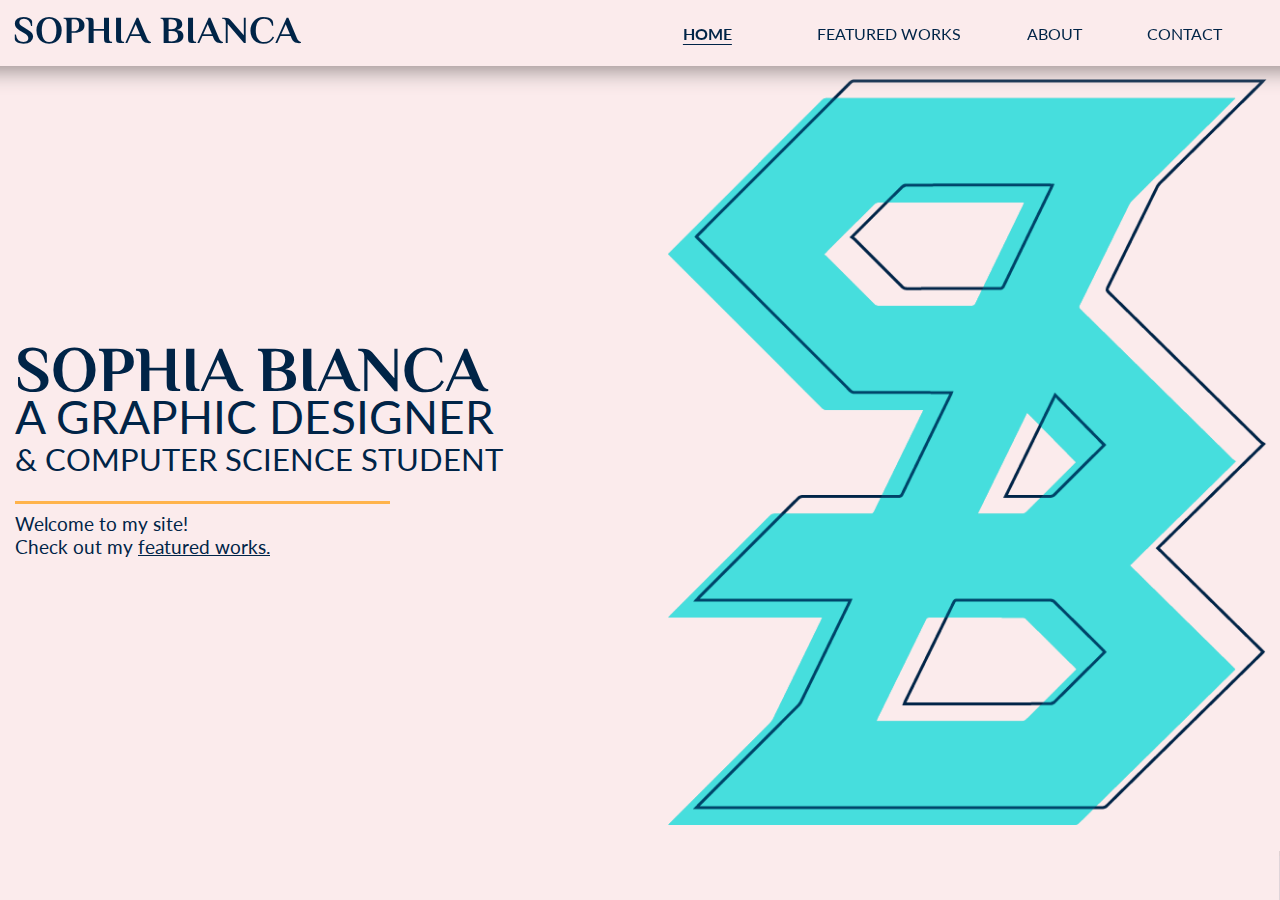
<file: index.html>
<!DOCTYPE HTML>
<html>

    <head>
        <meta name="viewport" content="width=device-width, initial-scale=1">
        <title>Sophia Bianca</title>
        <link rel="stylesheet" href="PortfolioStyles.css">
        <link rel="stylesheet" href="https://cdnjs.cloudflare.com/ajax/libs/font-awesome/4.7.0/css/font-awesome.min.css">
        <link rel="icon" href="LogoHome.png">
    </head>
    <body>
        
        <div class="header">
            <h2 style="font-size: 3vw;">SOPHIA BIANCA</h2>
            <div class = "navbuttons">
                <a href="index.html" class="buttonCurrent">HOME</a>
                <a href="FeaturedWorks.html" class="button">FEATURED WORKS</a>
                <a href="About.html" class="button">ABOUT</a>
                <a href="Contact.html" class="button">CONTACT</a>
            </div>
        </div>
    <div class="contents">
        <div class="landing" id="landing">
            <div class="intro">
                <h1 style="font-size: 5vw">SOPHIA BIANCA</h1>
                <p style="margin-top: -6%; font-size: 3.6vw;">A GRAPHIC DESIGNER</p>
                <p style="margin-top: -8%; font-size: 2.42vw;">& COMPUTER SCIENCE STUDENT</p>
                <div style="width:60%; height:3px; background-color: var(--midYellow); margin-top: -8px; margin-bottom: 8px;"></div>
                <p style="margin-top: 0; font-size:1.5vw">Welcome to my site!<br>Check out my <a href="FeaturedWorks.html" style="text-decoration: underline;">featured works.</a></p>
            </div>
            <div class="landinghalf"><img src="LogoHome.png" class="logo"></div>
        </div>

        
      <div class="penDiv" id="penDiv"><img src="penFrame.png" class="penImage"></div>
        <div class="skillConatiner" id="skillsContainer">
            <div class="skills">
                <div class="skillDiv"id="skillZero">
                    
                    <div class="skillBar">
                        <div class="skillBarOuter">
                            <div class="skillTitle">
                                <div class="skillBarInner">
                                    MY SKILLS
                                </div>
                            </div>
                        </div>
                    </div>
                    
                </div>
                <div class="skillDiv"id="skillOne">
                    
                    <div class="skillBar">
                        <div class="skillBarOuter">
                            <div class="photoshopSkill">
                                <div class="skillBarInner">
                                    80%
                                </div>
                            </div>
                        </div>
                    </div>
                    <h2 style="color:white;">PHOTOSHOP</h2>
                </div>
                <div class="skillDiv" id="skillTwo">
                    <div class="skillBar">
                        <div class="skillBarOuter">
                            <div class="illustratorSkill">
                                <div class="skillBarInner">
                                    70%
                                </div>
                            </div>
                        </div>
                    </div>
                    <h2 style="color:white;">ILLUSTRATOR</h2>
                </div>
                <div class="skillDiv" id="skillThree">
                    <div class="skillBar">
                        <div class="skillBarOuter">
                            <div class="animateSkill">
                                <div class="skillBarInner">
                                    60%
                                </div>
                            </div>
                        </div>
                    </div>
                    <h2 style="color:white;">ANIMATE</h2>
                </div>
                <div class="skillDiv" id="skillFour">
                    <div class="skillBar">
                        <div class="skillBarOuter">
                            <div class="premiereSkill">
                                <div class="skillBarInner">
                                    55%
                                </div>
                            </div>
                        </div>
                    </div>
                    <h2 style="color:white;">PREMIERE PRO</h2>
                </div>
                <div class="skillDiv" id="skillFive">
                    <div class="skillBar">
                        <div class="skillBarOuter">
                            <div class="afterEffectsSkill">
                                <div class="skillBarInner">
                                    50%
                                </div>
                            </div>
                        </div>
                    </div>
                    <h2 style="color:white;">AFTER EFFECTS</h2>
                </div>
                <div class="skillDiv" id="skillSix">
                    <div class="skillBar">
                        <div class="skillBarOuter">
                            <div class="javaSkill">
                                <div class="skillBarInner">
                                    48%
                                </div>
                            </div>
                        </div>
                    </div>
                    <h2 style="color:white;">JAVA</h2>
                </div>
                <div class="skillDiv" id="skillSeven">
                    <div class="skillBar">
                        <div class="skillBarOuter">
                            <div class="csharpSkill">
                                <div class="skillBarInner">
                                    30%
                                </div>
                            </div>
                        </div>
                    </div>
                    <h2 style="color:white;">CSHARP</h2>
                </div>
                <div class="skillDiv" id="skillEight">
                    <div class="skillBar">
                        <div class="skillBarOuter">
                            <div class="htmlCssSkill">
                                <div class="skillBarInner">
                                    60%
                                </div>
                            </div>
                        </div>
                    </div>
                    <h2 style="color:white;">HTML & CSS</h2>
                </div>
                <div class="skillDiv" id="buffer" style="height: 500px">
                </div>
            </div>
        </div>

        
        
        <div class="sectionFeedback" id="section1" >
            <h1 style="margin-bottom: 50px;">CLIENT FEEDBACKS</h1>
            <input type="radio" name="slider" id="s1" checked>
            <input type="radio" name="slider" id="s2">
            <input type="radio" name="slider" id="s3">
            <input type="radio" name="slider" id="s4">
            <input type="radio" name="slider" id="s5">

            <div class="feedbacks">
                <label for="s1" id="slide1">
                    <div class="card">
                        <div>
                            <img src="Crafts&Caboodles3.png" style="width:150px">
                        </div>
                        <h3 style="margin:1px;">CRAFTS AND CABOODLES</h3>
                        <p style="margin:1px;">LOGO</p>
                        <div class="rating">
                            <span class="fa fa-star" checked></span>
                            <span class="fa fa-star" checked></span>
                            <span class="fa fa-star" checked></span>
                            <span class="fa fa-star" checked></span>
                            <span class="fa fa-star" checked></span>
                        </div>
                        <div style="width:260px; text-align: center;">
                            <p>Design was on point according to my  requests. Logo design came out elegant. Highly recommended.</p>
                        </div>
                    </div>
                </label>
                <label for="s2" id="slide2">
                    <div class="card">
                        <div>
                            <img src="Joyful Yellow stickers only.png" style="width: 100px">
                        </div>
                        <h3 style="margin:1px;">JOHN PAOLO</h3>
                        <p style="margin:1px;">STICKERS</p>
                        <div class="rating">
                            <span class="fa fa-star" checked></span>
                            <span class="fa fa-star" checked></span>
                            <span class="fa fa-star" checked></span>
                            <span class="fa fa-star" checked></span>
                            <span class="fa fa-star" checked></span>
                        </div>
                        <div style="width:260px; text-align: center;">
                            <p>Design is very on trend and has its own style! artistic skills are evident and the final product shows professionalism yet has her creative prowess.</p>
                        </div>

                    </div>
                </label>
                <label for="s3" id="slide3">
                    <div class="card">
                        <div>
                            <img src="OneFarmvestLogo2.png" style="width: 150px">
                        </div>
                        <h3 style="margin:1px;">LIZ</h3>
                        <p style="margin:1px;">LOGO AND DECALS</p>
                        <div class="rating">
                            <span class="fa fa-star" checked></span>
                            <span class="fa fa-star" checked></span>
                            <span class="fa fa-star" checked></span>
                            <span class="fa fa-star" checked></span>
                            <span class="fa fa-star" checked></span>
                        </div>
                        <div style="width:260px; text-align: center;">
                            <p>Sophia's designs were made incredibly faster than the time it takes for most professionals to come up with their designs, yet Sophia's art works always appear well thought out and apt for the brand. I think the best way to describe her work is "it connects."</p>
                        </div>

                    </div>
                </label>
                <label for="s4" id="slide4">
                    <div class="card">
                        <div>
                            <img src="sabHatOff.png" style="width: 100px">
                        </div>
                        <h3 style="margin:1px;">LEE MAGKASI</h3>
                        <p style="margin:1px;">IMAGE EDIT</p>
                        <div class="rating">
                            <span class="fa fa-star" checked></span>
                            <span class="fa fa-star" checked></span>
                            <span class="fa fa-star" checked></span>
                            <span class="fa fa-star" checked></span>
                            <span class="fa fa-star" checked></span>
                        </div>
                        <div style="width:260px; text-align: center;">
                            <p>Clear and precise. My daughter's toga did not look edited at all. </p>
                        </div>

                    </div>
                </label>
                <label for="s5" id="slide5">
                    <div class="card">
                        <div>
                            <img src="MPT House of Jewelry Logo JPEG.jpg" style="width: 150px">
                        </div>
                        <h3 style="margin:1px;">MPT</h3>
                        <p style="margin:1px;">LOGO</p>
                        <div class="rating">
                            <span class="fa fa-star" checked></span>
                            <span class="fa fa-star" checked></span>
                            <span class="fa fa-star" checked></span>
                            <span class="fa fa-star" checked></span>
                            <span class="fa fa-star" checked></span>
                        </div>
                        <div style="width:260px; text-align: center;">
                            <p style="font-size: small;">I approached Sophia to create a logo for our small business. I found her to be very passionate, creative, and even made sure that my feedbacks were considered and listened to. She took into consideration every minor detail I had mentioned and put a lot of thought into it. The result was awesome and I couldn't be happier.</p>
                        </div>

                    </div>
                </label>
            </div>
        </div>
        
    </div>    
    </body>
</html>
</file>
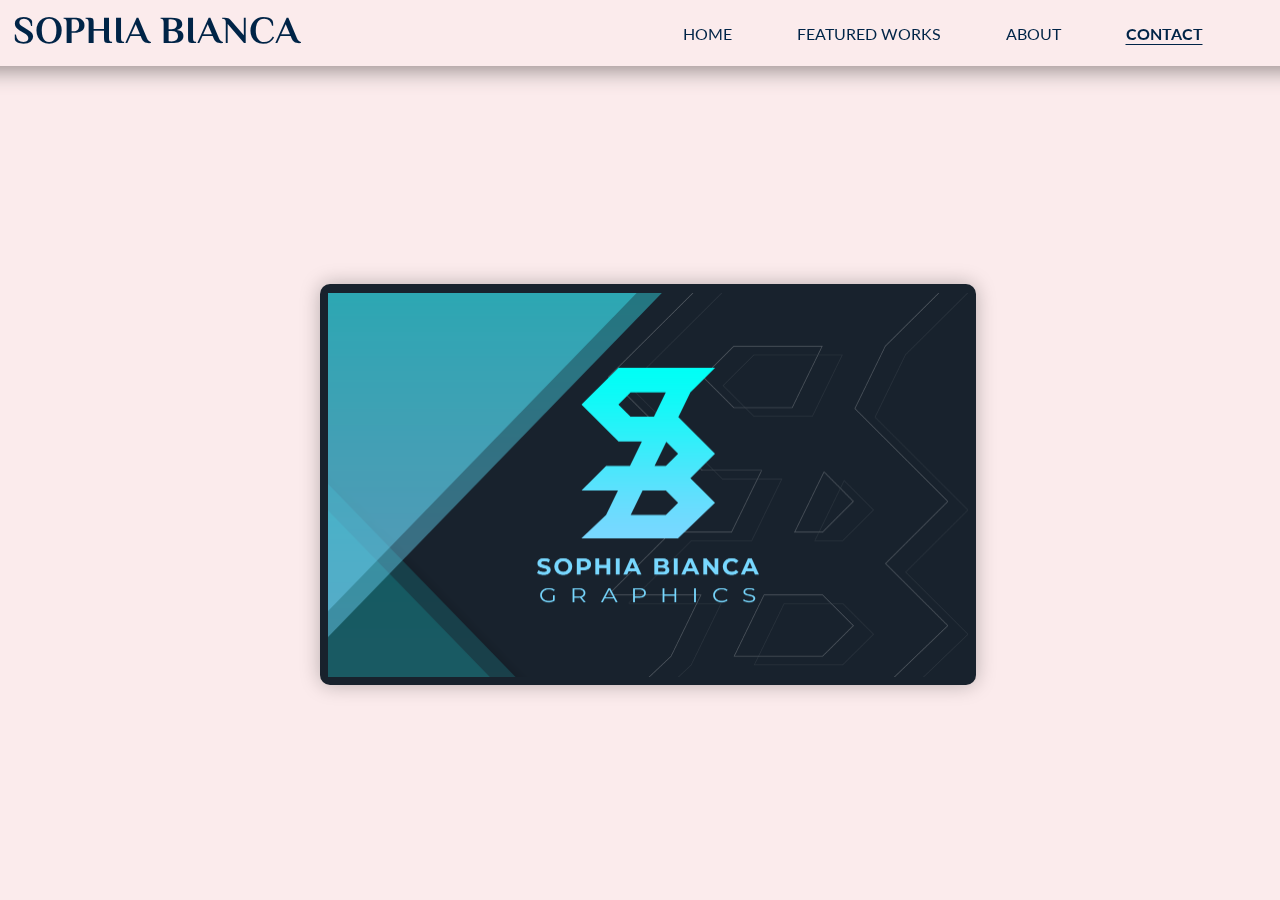
<file: Contact.html>
<!DOCTYPE HTML>
<html>

    <head>
        <meta name="viewport" content="width=device-width, initial-scale=1">
        <title>Sophia Bianca</title>
        <link rel="stylesheet" href="PortfolioStyles.css">
        <link rel="stylesheet" href="https://cdnjs.cloudflare.com/ajax/libs/font-awesome/4.7.0/css/font-awesome.min.css">
        <link rel="icon" href="LogoHome.png">
    </head>
    <body>
        
        <div class="header">
            <h2 style="font-size: 3vw;">SOPHIA BIANCA</h2>
            <div class = "navbuttons">
                <a href="index.html" class="button">HOME</a>
                <a href="FeaturedWorks.html" class="button">FEATURED WORKS</a>
                <a href="About.html" class="button">ABOUT</a>
                <a href="Contact.html" class="buttonCurrent">CONTACT</a>
            </div>
        </div>

        <div class="contact-content">
            <div class="contact-container">
                <div class="contact-inner">
                    <div class="contact-back">
                        
                        <img src="LogoHome.png">
                        <div class="infogrp">
                            <h1>Got questions?</h1>
                            <div class="info">
                                <p class="fa fa-user" style="font-size: xx-large;"><p style="margin:20px;">Sophia Bianca Magkasi</p> </p>
                            </div>
                            <div class="info">
                                <p class="fa fa-linkedin" style="font-size: xx-large;"><p style="margin:20px;">Sophia Magkasi</p></p>
                            </div>
                            <div class="info">
                                <p class="fa fa-facebook" style="font-size: xx-large;"><p style="margin:20px;">https://m.me/Sophia.Bianca.M</p></p>
                            </div>
                            <div class="info">
                                <p class="fa fa-instagram" style="font-size: xx-large;"><p style="margin:20px;">@sophiaiphos18</p></p>
                            </div>
                            <div class="info">
                                <p class="fa fa-envelope" style="font-size: xx-large;"><p style="margin:20px;">sbmagkasi@gmail.com</p></p>
                            </div>
                        </div>
                        
                    </div>
                    <div class="contact-front">
                        <img src="SophiaB_Logo.png">
                    </div>
                </div>
            </div>
        </div>
        


    </body>
</html>
</file>
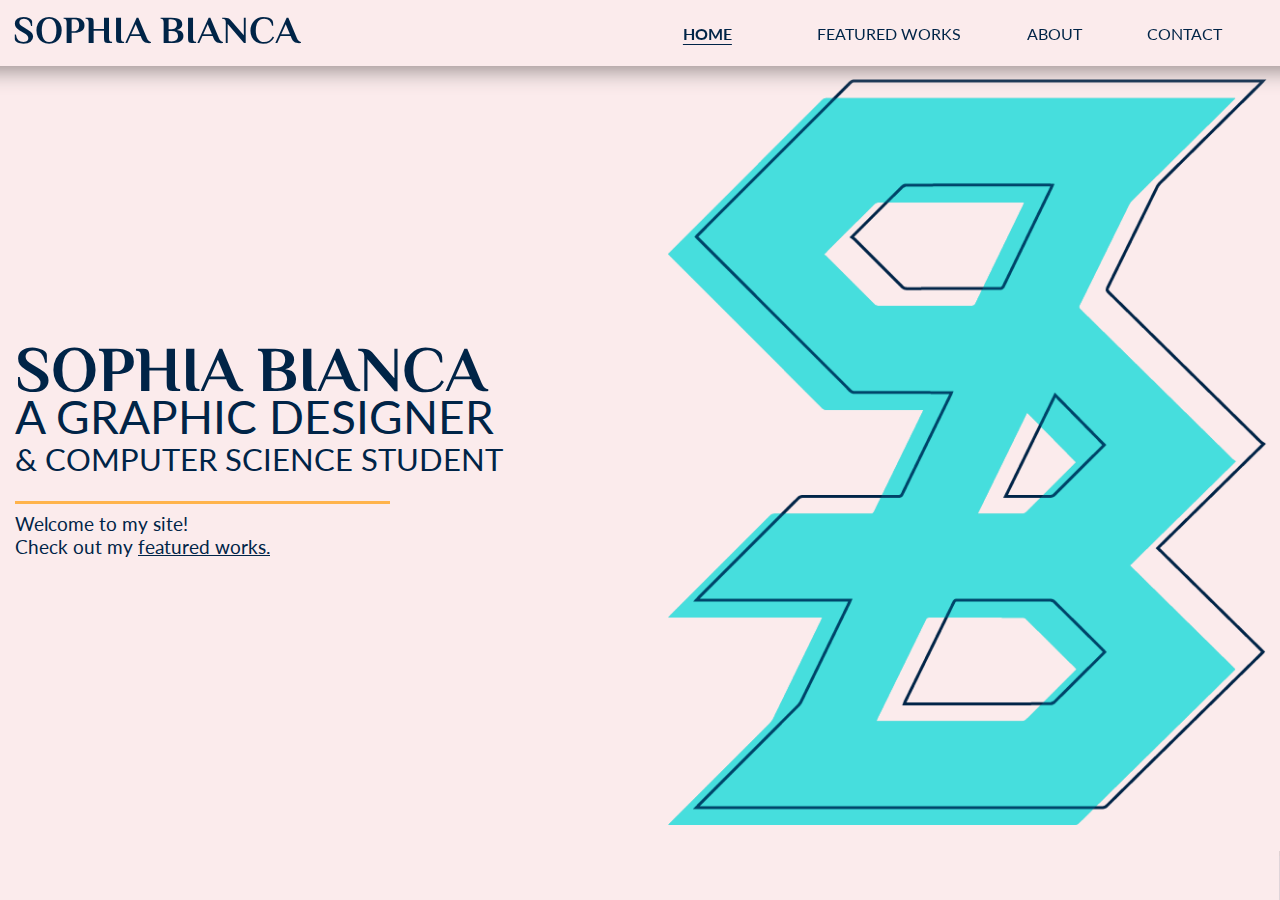
<file: Portfolio.html>
<!DOCTYPE HTML>
<html>

    <head>
        <meta name="viewport" content="width=device-width, initial-scale=1">
        <title>Sophia Bianca</title>
        <link rel="stylesheet" href="PortfolioStyles.css">
        <link rel="stylesheet" href="https://cdnjs.cloudflare.com/ajax/libs/font-awesome/4.7.0/css/font-awesome.min.css">
        <link rel="icon" href="LogoHome.png">
    </head>
    <body>
        
        <div class="header">
            <h2 style="font-size: 3vw;">SOPHIA BIANCA</h2>
            <div class = "navbuttons">
                <a href="Portfolio.html" class="buttonCurrent">HOME</a>
                <a href="FeaturedWorks.html" class="button">FEATURED WORKS</a>
                <a href="About.html" class="button">ABOUT</a>
                <a href="Contact.html" class="button">CONTACT</a>
            </div>
        </div>
    <div class="contents">
        <div class="landing" id="landing">
            <div class="intro">
                <h1 style="font-size: 5vw">SOPHIA BIANCA</h1>
                <p style="margin-top: -6%; font-size: 3.6vw;">A GRAPHIC DESIGNER</p>
                <p style="margin-top: -8%; font-size: 2.42vw;">& COMPUTER SCIENCE STUDENT</p>
                <div style="width:60%; height:3px; background-color: var(--midYellow); margin-top: -8px; margin-bottom: 8px;"></div>
                <p style="margin-top: 0; font-size:1.5vw">Welcome to my site!<br>Check out my <a href="FeaturedWorks.html" style="text-decoration: underline;">featured works.</a></p>
            </div>
            <div class="landinghalf"><img src="LogoHome.png" class="logo"></div>
        </div>

        
      <div class="penDiv" id="penDiv"><img src="penFrame.png" class="penImage"></div>
        <div class="skillConatiner" id="skillsContainer">
            <div class="skills">
                <div class="skillDiv"id="skillZero">
                    
                    <div class="skillBar">
                        <div class="skillBarOuter">
                            <div class="skillTitle">
                                <div class="skillBarInner">
                                    MY SKILLS
                                </div>
                            </div>
                        </div>
                    </div>
                    
                </div>
                <div class="skillDiv"id="skillOne">
                    
                    <div class="skillBar">
                        <div class="skillBarOuter">
                            <div class="photoshopSkill">
                                <div class="skillBarInner">
                                    80%
                                </div>
                            </div>
                        </div>
                    </div>
                    <h2 style="color:white;">PHOTOSHOP</h2>
                </div>
                <div class="skillDiv" id="skillTwo">
                    <div class="skillBar">
                        <div class="skillBarOuter">
                            <div class="illustratorSkill">
                                <div class="skillBarInner">
                                    70%
                                </div>
                            </div>
                        </div>
                    </div>
                    <h2 style="color:white;">ILLUSTRATOR</h2>
                </div>
                <div class="skillDiv" id="skillThree">
                    <div class="skillBar">
                        <div class="skillBarOuter">
                            <div class="animateSkill">
                                <div class="skillBarInner">
                                    60%
                                </div>
                            </div>
                        </div>
                    </div>
                    <h2 style="color:white;">ANIMATE</h2>
                </div>
                <div class="skillDiv" id="skillFour">
                    <div class="skillBar">
                        <div class="skillBarOuter">
                            <div class="premiereSkill">
                                <div class="skillBarInner">
                                    55%
                                </div>
                            </div>
                        </div>
                    </div>
                    <h2 style="color:white;">PREMIERE PRO</h2>
                </div>
                <div class="skillDiv" id="skillFive">
                    <div class="skillBar">
                        <div class="skillBarOuter">
                            <div class="afterEffectsSkill">
                                <div class="skillBarInner">
                                    50%
                                </div>
                            </div>
                        </div>
                    </div>
                    <h2 style="color:white;">AFTER EFFECTS</h2>
                </div>
                <div class="skillDiv" id="skillSix">
                    <div class="skillBar">
                        <div class="skillBarOuter">
                            <div class="javaSkill">
                                <div class="skillBarInner">
                                    48%
                                </div>
                            </div>
                        </div>
                    </div>
                    <h2 style="color:white;">JAVA</h2>
                </div>
                <div class="skillDiv" id="skillSeven">
                    <div class="skillBar">
                        <div class="skillBarOuter">
                            <div class="csharpSkill">
                                <div class="skillBarInner">
                                    30%
                                </div>
                            </div>
                        </div>
                    </div>
                    <h2 style="color:white;">CSHARP</h2>
                </div>
                <div class="skillDiv" id="skillEight">
                    <div class="skillBar">
                        <div class="skillBarOuter">
                            <div class="htmlCssSkill">
                                <div class="skillBarInner">
                                    60%
                                </div>
                            </div>
                        </div>
                    </div>
                    <h2 style="color:white;">HTML & CSS</h2>
                </div>
                <div class="skillDiv" id="buffer" style="height: 500px">
                </div>
            </div>
        </div>

        
        
        <div class="sectionFeedback" id="section1" >
            <h1 style="margin-bottom: 50px;">CLIENT FEEDBACKS</h1>
            <input type="radio" name="slider" id="s1" checked>
            <input type="radio" name="slider" id="s2">
            <input type="radio" name="slider" id="s3">
            <input type="radio" name="slider" id="s4">
            <input type="radio" name="slider" id="s5">

            <div class="feedbacks">
                <label for="s1" id="slide1">
                    <div class="card">
                        <div>
                            <img src="Crafts&Caboodles3.png" style="width:150px">
                        </div>
                        <h3 style="margin:1px;">CRAFTS AND CABOODLES</h3>
                        <p style="margin:1px;">LOGO</p>
                        <div class="rating">
                            <span class="fa fa-star" checked></span>
                            <span class="fa fa-star" checked></span>
                            <span class="fa fa-star" checked></span>
                            <span class="fa fa-star" checked></span>
                            <span class="fa fa-star" checked></span>
                        </div>
                        <div style="width:260px; text-align: center;">
                            <p>Design was on point according to my  requests. Logo design came out elegant. Highly recommended.</p>
                        </div>
                    </div>
                </label>
                <label for="s2" id="slide2">
                    <div class="card">
                        <div>
                            <img src="Joyful Yellow stickers only.png" style="width: 100px">
                        </div>
                        <h3 style="margin:1px;">JOHN PAOLO</h3>
                        <p style="margin:1px;">STICKERS</p>
                        <div class="rating">
                            <span class="fa fa-star" checked></span>
                            <span class="fa fa-star" checked></span>
                            <span class="fa fa-star" checked></span>
                            <span class="fa fa-star" checked></span>
                            <span class="fa fa-star" checked></span>
                        </div>
                        <div style="width:260px; text-align: center;">
                            <p>Design is very on trend and has its own style! artistic skills are evident and the final product shows professionalism yet has her creative prowess.</p>
                        </div>

                    </div>
                </label>
                <label for="s3" id="slide3">
                    <div class="card">
                        <div>
                            <img src="OneFarmvestLogo2.png" style="width: 150px">
                        </div>
                        <h3 style="margin:1px;">LIZ</h3>
                        <p style="margin:1px;">LOGO AND DECALS</p>
                        <div class="rating">
                            <span class="fa fa-star" checked></span>
                            <span class="fa fa-star" checked></span>
                            <span class="fa fa-star" checked></span>
                            <span class="fa fa-star" checked></span>
                            <span class="fa fa-star" checked></span>
                        </div>
                        <div style="width:260px; text-align: center;">
                            <p>Sophia's designs were made incredibly faster than the time it takes for most professionals to come up with their designs, yet Sophia's art works always appear well thought out and apt for the brand. I think the best way to describe her work is "it connects."</p>
                        </div>

                    </div>
                </label>
                <label for="s4" id="slide4">
                    <div class="card">
                        <div>
                            <img src="sabHatOff.png" style="width: 100px">
                        </div>
                        <h3 style="margin:1px;">LEE MAGKASI</h3>
                        <p style="margin:1px;">IMAGE EDIT</p>
                        <div class="rating">
                            <span class="fa fa-star" checked></span>
                            <span class="fa fa-star" checked></span>
                            <span class="fa fa-star" checked></span>
                            <span class="fa fa-star" checked></span>
                            <span class="fa fa-star" checked></span>
                        </div>
                        <div style="width:260px; text-align: center;">
                            <p>Clear and precise. My daughter's toga did not look edited at all. </p>
                        </div>

                    </div>
                </label>
                <label for="s5" id="slide5">
                    <div class="card">
                        <div>
                            <img src="MPT House of Jewelry Logo JPEG.jpg" style="width: 150px">
                        </div>
                        <h3 style="margin:1px;">MPT</h3>
                        <p style="margin:1px;">LOGO</p>
                        <div class="rating">
                            <span class="fa fa-star" checked></span>
                            <span class="fa fa-star" checked></span>
                            <span class="fa fa-star" checked></span>
                            <span class="fa fa-star" checked></span>
                            <span class="fa fa-star" checked></span>
                        </div>
                        <div style="width:260px; text-align: center;">
                            <p style="font-size: small;">I approached Sophia to create a logo for our small business. I found her to be very passionate, creative, and even made sure that my feedbacks were considered and listened to. She took into consideration every minor detail I had mentioned and put a lot of thought into it. The result was awesome and I couldn't be happier.</p>
                        </div>

                    </div>
                </label>
            </div>
        </div>
        
    </div>    
    </body>
</html>
</file>
<file: PortfolioStyles.css>
@import url('https://fonts.googleapis.com/css2?family=El+Messiri:wght@400;500;600;700&family=Lato:ital,wght@0,100;0,300;0,400;0,700;0,900;1,100;1,300;1,400;1,700;1,900&display=swap');

:root{
    --midYellow: #ffb34b;
    --beige:#fbebec;
    --darkBlue: #002447;
    --lightBlue:#56d3d2;
}

html,body{
    width:100%; 
    height:100%; 
    background-color:var(--beige);

}
body{
    display: flex;
    flex-direction: column;
    flex-wrap: 100%;
    overflow: hidden;
    align-items: center;
    padding: 0;
    margin:0
    
}



h1,h2,h3,h4,h5{color: var(--darkBlue);font-family: 'El Messiri', sans-serif; padding:0; margin:0px;}
p{font-family:'Lato', sans-serif;color:var(--darkBlue)}
a{color:inherit;text-decoration: none; font-family:'Lato', sans-serif; color:var(--darkBlue);}
input{display: none;}

::-webkit-scrollbar {width:10px;}
::-webkit-scrollbar-thumb{background:var(--midYellow);border-radius: 10px;}
::-webkit-scrollbar-thumb:hover{background:#e59422;}

.header{
    top:0;
    z-index: 2;
    position:sticky;
    display:flex;
    height: 55px;
    width: 100%;
    padding-top:0px;
    padding-bottom:5px;
    padding-right:25px;
    padding-left:50px;
    padding-top:0.5%;
    margin-left: -1%;
    margin-right: -1%;
    margin-top:-1%;
    justify-content: space-between; 
    align-items: center;
    background-color: var(--beige); 
    box-shadow: 0px 5px 20px #9b9191;
}

.navbuttons{
    display: flex;
    justify-content: space-evenly;
    width:50vw;
    padding-right: 20px;
    transition: all;
    column-gap: 15px;
}

.navbuttons .button{
    width:fit-content;
    height:100%;
    color: var(--darkBlue);
    font-size: 1rem;
}

.navbuttons .button:hover{
    color:var(--darkBlue);
    font-weight: bold;
    padding-bottom: 4px;
    
}

.navbuttons .buttonCurrent{
    width:fit-content;
    height:100%;
    color: var(--darkBlue);
    font-size: 1rem;
    margin-right: 20px;
    transition: all;
    font-weight: bolder;
    text-decoration: underline;
    text-underline-offset: 4px;
    
}

.dropdown{
    position:absolute;
    width: 150px;
    height:fit-content;
    background-color: var(--beige);
    border-radius: 3px;
    box-shadow: 0px 5px 5px #00000025;
    display: none;
    padding:8px;
    margin-top:-4px;    
}

.dropdown-option{
    font-family: 'Lato', sans-serif;
    line-height: 35px;
    padding: 0px 3px;
    width:100%;
    background-color: #fbfbfb00;
    border-radius: 3px;
    display:block;
}

#feature-menu{
    display: block;
}

#feature-menu:hover .dropdown{
    display:block;
    top:46px;
}


.contents{
    z-index: 1;
    display:flex vertical;
    width:100%;
    height:100%;
    position: relative;
    scroll-behavior: smooth;
    scroll-snap-type: y mandatory;
    overflow-y: scroll;
    overflow-x: hidden;
}


.landing{
    z-index: 1;
    display: flex;
    width:100vw;
    height:calc(100% - 50px);
    padding-right:15px;
    padding-left:15px;
    justify-content: space-between; 
    align-items: center;
    scroll-snap-align: center;
}

.landinghalf{
    
    display: flex;
    width:50%;
    height:calc(100% - 50px);
    padding-right:15px;
    padding-left:15px;
    align-items: center;
    overflow: hidden;
}

.skillContainer{
    z-index:1;
    width:100%;
    height:100vh;
    position:relative;   
    scroll-snap-align: center;
    overflow: hidden;
}

.penImage{
    z-index:3;
    width: 100%;
    height:100%;
    object-fit:cover; 
    position:relative;
}

.penDiv{
    display:flex;
    width:100%;
    height:calc(100vh + 10px);
    z-index: 3;
    position:relative;
    pointer-events: none; 
    margin-bottom:-101vh;
    scroll-snap-align: center;
     
}

.skills{
    z-index: 1;
    display:block;
    width:100vw;
    height:100vh;
    justify-content:center;
    align-items: center;
    background-color: #002447;
    position:relative;
    overflow-y: scroll;
    scroll-snap-type:y mandatory;
    border: 5px solid black;
    
        
}

.skillDiv{
    
    scroll-snap-align: start;
    z-index:1;
    width:100%;
    align-items: center;
    display:flex;
    position:relative;
    flex-direction: column;
    color:white;
    padding-top: 180px;
    overflow: hidden;
    
}

.skillBar{
    width:200px;
    height: 200px;
    display: flex;
    justify-content: center;
    align-items: center;
    margin:5px;
}
.skillBar .skillBarOuter{
    width:200px;
    height:200px;
    display:flex;
    border-radius: 50%;
    box-shadow: 6px 6px 10px -1px #000d1a90, -6px -6px 10px -1px #002041;
    justify-content: center;
    align-items: center;
}

.skillBar .skillBarInner{
    width:130px;
    height:130px;
    border-radius: 50%;
    border: 5px solid var(--darkBlue);
    background-color: var(--darkBlue);
    box-shadow: inset 4px 4px 10px -1px #000d1a90, inset -4px -4px 10px -1px #002041;
    display:flex;
    justify-content: center;
    align-items: center;
    font-family: 'El Messiri';
    font-weight:600;
    font-size: x-large;
    color:white;
}

.skillTitle{
    width: 190px;
    height: 190px;
    border-radius:50%;
    background-color: var(--lightBlue);
    display:flex;
    justify-content: center;
    align-items: center;
    
}

.photoshopSkill{
    width: 190px;
    height: 190px;
    border-radius:50%;
    background: conic-gradient(var(--lightBlue)80%, var(--darkBlue) 0);
    display:flex;
    justify-content: center;
    align-items: center;
    
}

.illustratorSkill{
    width: 190px;
    height: 190px;
    border-radius:50%;
    background: conic-gradient(var(--lightBlue)70%, var(--darkBlue) 0);
    display:flex;
    justify-content: center;
    align-items: center;
    
}

.animateSkill{
    width: 190px;
    height: 190px;
    border-radius:50%;
    background: conic-gradient(var(--lightBlue)60%, var(--darkBlue) 0);
    display:flex;
    justify-content: center;
    align-items: center;
    
}

.premiereSkill{
    width: 190px;
    height: 190px;
    border-radius:50%;
    background: conic-gradient(var(--lightBlue)55%, var(--darkBlue) 0);
    display:flex;
    justify-content: center;
    align-items: center;
    
}

.afterEffectsSkill{
    width: 190px;
    height: 190px;
    border-radius:50%;
    background: conic-gradient(var(--lightBlue)50%, var(--darkBlue) 0);
    display:flex;
    justify-content: center;
    align-items: center;
    
}

.javaSkill{
    width: 190px;
    height: 190px;
    border-radius:50%;
    background: conic-gradient(var(--lightBlue)48%, var(--darkBlue)0);
    display:flex;
    justify-content: center;
    align-items: center;
    
}

.csharpSkill{
    width: 190px;
    height: 190px;
    border-radius:50%;
    background: conic-gradient(var(--lightBlue)30%, var(--darkBlue) 0);
    display:flex;
    justify-content: center;
    align-items: center;
    
}

.htmlCssSkill{
    width: 190px;
    height: 190px;
    border-radius:50%;
    background: conic-gradient(var(--lightBlue)60%, var(--darkBlue) 0);
    display:flex;
    justify-content: center;
    align-items: center;
    
}





.intro{
    width:50%;
    animation: introOut 2s ease-out 1 alternate-reverse backwards;
}

.logo{
    height:100%; 
    width:100%; 
    object-fit:contain;
    
    animation: logoOut 2s ease-out 1 alternate-reverse backwards;
    
}

@keyframes logoOut{
    0%{transform: translate(0);}
    100%{
        transform: translate(100%);
        opacity: 0;
        overflow:hidden;
    }
}

@keyframes introOut{
    0%{transform: translate(0);}
    100%{
        transform: translate(-100%);
        opacity: 0;
        overflow:hidden;
    }
}



.sectionFeedback{
    
    width:100%;
    height:100%;
    display:flex;
    flex-direction: column;
    position:relative;
    scroll-snap-align: center;
    justify-content: center;
    align-items: center;
    transform-style: preserve-3d;
    
    
}

.feedbacks{
    width:325px;
    height:425px;
    transform-style: preserve-3d;
    perspective: 1000px;
    justify-content: center;
    align-items: center;
    position: relative;
    
}
.feedbacks .card{
    width:325px;
    height:425px;
    background-color: whitesmoke;
    border-radius: 10px;
    box-shadow:0px 5px 20px #9b9191;
    position: relative;
    display:flex;
    justify-content: center;
    align-items: center;
    flex-direction: column;
}

.feedbacks label{
    position:absolute;
    width: 325px;
    left: 0;
    right: 0;
    margin: auto;
    cursor: pointer;
    transition: transform 0.55s ease;
}

.feedbacks .card .rating{
    color:var(--midYellow);
    font-size: x-large;
    margin: 5px;
}

#s1:checked~.feedbacks #slide4,
#s2:checked~.feedbacks #slide5,
#s3:checked~.feedbacks #slide1,
#s4:checked~.feedbacks #slide2,
#s5:checked~.feedbacks #slide3 {

    transform: translate3d(-90%, 0, -220px);  
}

#s1:checked~.feedbacks #slide5,
#s2:checked~.feedbacks #slide1,
#s3:checked~.feedbacks #slide2,
#s4:checked~.feedbacks #slide3,
#s5:checked~.feedbacks #slide4 {
    
    transform: translate3d(-50%, 0, -120px);
}

#s1:checked~.feedbacks #slide1,
#s2:checked~.feedbacks #slide2,
#s3:checked~.feedbacks #slide3,
#s4:checked~.feedbacks #slide4,
#s5:checked~.feedbacks #slide5 {

    transform: translate3d(0, 0, 0);
}

#s1:checked~.feedbacks #slide2,
#s2:checked~.feedbacks #slide3,
#s3:checked~.feedbacks #slide4,
#s4:checked~.feedbacks #slide5,
#s5:checked~.feedbacks #slide1 {

    transform: translate3d(50%, 0, -120px);
}

#s1:checked~.feedbacks #slide3,
#s2:checked~.feedbacks #slide4,
#s3:checked~.feedbacks #slide5,
#s4:checked~.feedbacks #slide1,
#s5:checked~.feedbacks #slide2 {

    transform: translate3d(90%, 0, -220px);
}

/* ----------FEATURED WORKS---------- */
.featuredContents{
    overflow-y: auto;
    overflow-x:hidden;
    scroll-behavior: smooth;
    scroll-snap-type: proximity;
    transition: all ease-in-out;

}

.carousel-container{
    position: relative;
    z-index:1;
    width:100%;
    
}

.carousel-wrapper{
    max-width: 100vw;;
    margin:auto auto;
}

.carousel-slider{
    aspect-ratio: 19/9;
    display:flex;
    overflow-x:auto;
    scroll-snap-type: x mandatory;
    scroll-behavior: smooth;
    box-shadow: 2px 2px 10px #00000025;
    overflow-y: hidden;
    
}

.carousel-slider::-webkit-scrollbar{display:none;}


.carousel-slider img{
    
    object-fit:cover;
    flex:1 0 100%;
    scroll-snap-align: center;
}

.carousel-nav{
    z-index: 2;
    display:flex;
    column-gap: 20px;
    position: absolute;
    left: 50%;
    bottom:5%;
    transform: translate(-50%);
}

.carousel-nav a{
    width:10px;
    height:10px;
    border-radius: 50%;
    background-color: #ffffff;
    opacity: 0.75;
    transition: opacity ease 0.25s;
}

.carousel-nav a:hover{
    opacity:100;
}

.logo-section{
    width:90%;
    margin:0 auto;
    display: flex;
    justify-content: space-evenly;
    align-items: center;
}

.feature-heading{
    margin:20px;
    width:100vw;
    height:50px;
    display: flex;
    flex-direction: column;
    justify-content: center;
    align-items: center;
    text-align: center;
    scroll-snap-align: start;
    
}



.logo-section .logo-container{
    z-index: 1;
    perspective: 1000px;
    margin-left: 20px;
    margin-right: 20px;
    margin-bottom: calc(215px / 2);
    position: relative;
    transition: transform 0.8s ease;
    display: flex;
    justify-content: center;
}

.logodesign{
    width:160px;
    height:160px;
    display: flex;
}

.logodesign img{
    height: 100%;
    width: 100%;
    object-fit: contain;
}

.logo-title{
    margin:8px;
    font-family: 'El Messiri', sans-serif;
    font-weight: 700;
    font-size: large;
    text-align: center;
}

.logo-inner{
    width:180px;
    height:215px;
    transition: transform 0.8s;
    transform-style: preserve-3d;
    position: relative;
}


.logo-back{
    transform: rotateY(180deg);
    font-size: 11px;
}

.logo-front, .logo-back{
    position:absolute;
    width:100%;
    height:100%;
    background-color: #fbfbfb;
    border-radius: 10px;
    box-shadow: 0px 0px 5px #9b9191;
    display:flex;
    flex-direction: column;
    padding:5px;
    justify-content: center;
    align-items: center;
    backface-visibility: hidden;
    -webkit-backface-visibility: hidden;   
}

.logo-container:hover .logo-inner{
    
    transform: translate3d(0,0,10px) rotateY(180deg);
    cursor: pointer;
    scale:150%;
    
}

.digiart-section{
    width:78%;
    margin:0 auto;
    display: flex;
    justify-content: space-between;
    align-items: center;
}

.digiart-section .digiart-container{
    z-index: 1;
    perspective: 1000px;
    margin-left: 20px;
    margin-right: 20px;
    margin-bottom: calc(215px / 2);
    position: relative;
    transition: transform 0.8s ease;
    display: flex;
    justify-content: center;
    
}

.digiart-inner{
    
    transition: transform 0.8s;
    transform-style: preserve-3d;
    position: relative;
}

.digiart-front, .digiart-back{
    position:absolute;
    width:100%;
    height:100%;
    background-color: #fbfbfb;
    border-radius: 10px;
    box-shadow: 0px 0px 5px #9b9191;
    display:flex;
    padding:8px;
    justify-content: center;
    align-items: center;
    backface-visibility: hidden;
    -webkit-backface-visibility: hidden;  
}

.digiart-front img{
    width:100%;
    height:100%;
    object-fit: contain;
    flex-direction: row;
}

.digiart-back{
    transform: rotateY(180deg);
    flex-direction: column;
}

.digiart-container:hover .digiart-inner{
    transform: translate3d(0,0,10px) rotateY(180deg);
    cursor: pointer;
    
}

.animations-section{
    width:78%;
    margin:0 auto;
    display: flex;
    justify-content: center;
    flex-wrap: wrap;
    column-gap:20px;
}

.thumbnail{
    position: relative;
    height:302px;
    background-color: #fbfbfb;
    border-radius: 10px;
    box-shadow: 0px 0px 5px #9b9191;
    display:flex;
    padding:8px;
    justify-content: center;
    align-items: center;
    transition: 0.3s;
    margin-bottom: 20px;
}

.thumbnail img{
    width:100%;
    height:100%;
    object-fit: cover;
    
}

.thumbnail:hover{
    transform: scale(110%);
    cursor: pointer;
}

.anim-modal{
    z-index:5;
    width:90vw;
    height:70vh;
    background-color: var(--beige);
    padding:30px;
    position: absolute;
    top:50%;
    left:50%;
    transform: translate(-50%, -50%);
    margin-top: 50px;
    display: flex;
    justify-content: spac;
    align-items: center;
    border-radius: 10px;
    box-shadow: 0px 0px 100px 50px #2121217b;
    opacity:0;
    visibility:hidden;
    transition: 0.3s;
}



.playback-area{
    display: flex;
    justify-content: center;
    align-items: center;
    width:90%;
    height:90%;
}

.playback-area video{
    object-fit: contain;
    width:100%;
    max-height:100%;
    border-radius: 8px;
}

.vid-desc{
    width:100%;
    height:100%;
    padding:20px;  
}

#ojt:checked ~ .anim-modal{
    opacity: 1;
    visibility: visible;
    transition: 0.3s;
}


.close-btn{
    position: absolute;
    bottom:20px;
    left:100%;
    transform: translate(-130%);
    padding:3px 10px;
    border: 2px solid var(--darkBlue);
    border-radius: 5px;
    font-size: 20px;
    font-family: 'lato';
    color:var(--darkBlue);
    background-color: #56d3d2;
    line-height: 20px;
    transition: 0.3s;
    
}

.close-btn:hover{
    cursor: pointer;
    background-color: var(--darkBlue);
    color: white;
}

.anqua-modal{
    z-index:5;
    width:90vw;
    height:70vh;
    background-color: var(--beige);
    padding:30px;
    position: absolute;
    top:50%;
    left:50%;
    transform: translate(-50%, -50%);
    margin-top: 50px;
    display: flex;
    justify-content: spac;
    align-items: center;
    border-radius: 10px;
    box-shadow: 0px 0px 100px 50px #2121217b;
    opacity:0;
    visibility:hidden;
    transition: 0.3s;
    pointer-events: none;
}


.playback-anqua{
    display: flex;
    justify-content: center;
    align-items: center;
    width:90%;
    height:90%;
}

.anqua-desc{
    width:100%;
    height:100%;
    padding:20px;  
}

#anqua:checked ~ .anqua-modal{
    opacity: 1;
    visibility: visible;
    transition: 0.3s;
    pointer-events: all;
}


.imc-modal{
    z-index:5;
    width:90vw;
    height:70vh;
    background-color: var(--beige);
    padding:30px;
    position: absolute;
    top:50%;
    left:50%;
    transform: translate(-50%, -50%);
    margin-top: 50px;
    display: flex;
    justify-content: spac;
    align-items: center;
    border-radius: 10px;
    box-shadow: 0px 0px 100px 50px #2121217b;
    opacity:0;
    visibility:hidden;
    transition: 0.3s;
}



.playback-area-imc{
    display: flex;
    justify-content: center;
    align-items: center;
    width:90%;
    height:90%;
}

.playback-area-imc video{
    object-fit: contain;
    width:100%;
    max-height:100%;
    border-radius: 8px;
}

.vid-desc-imc{
    width:100%;
    height:100%;
    padding:20px;  
}

#imcCards:checked ~ .imc-modal{
    opacity: 1;
    visibility: visible;
    transition: 0.3s;
}

.youth-modal{
    z-index:5;
    width:90vw;
    height:70vh;
    background-color: var(--beige);
    padding:30px;
    position: absolute;
    top:50%;
    left:50%;
    transform: translate(-50%, -50%);
    margin-top: 50px;
    display: flex;
    justify-content: spac;
    align-items: center;
    border-radius: 10px;
    box-shadow: 0px 0px 100px 50px #2121217b;
    opacity:0;
    visibility:hidden;
    transition: 0.3s;
}



.playback-area-youth{
    display: flex;
    justify-content: center;
    align-items: center;
    width:90%;
    height:90%;
}

.playback-area-youth video{
    object-fit: contain;
    width:100%;
    max-height:100%;
    border-radius: 8px;
}

.vid-desc-youth{
    width:100%;
    height:100%;
    padding:20px;  
}

#youthLogo:checked ~ .youth-modal{
    opacity: 1;
    visibility: visible;
    transition: 0.3s;
}


/*------- ABOUT PAGE --------*/

.about-content{
    display:flex;
    width:100%;
    height:100%;
    justify-content: space-evenly;
    flex-wrap: wrap;
    overflow-y: auto;
    
}
.about-content::-webkit-scrollbar{display:none;}

.portrait #myPhoto{
    object-fit: cover;
    width:300px;
    height: 350px;
    border: 10px solid white;
    border-bottom: 70px solid white;
    border-radius:4px;
    box-shadow:  0 0 15px #00000033;
    position:relative;
    top:50%;
    transform: translate(0, -50%);
}

.portrait #scribble{
    scale: 50%;
    transform: translate(40%, -20%);
}
.portrait {
    position: relative;
    display: block;
    width: 300px;
}

.about-me{
    margin-top: 20%;
    width: 100%;
    text-align: justify;
    padding-right:40px;
    
}

.oldworks-inner{
    z-index:1;
    object-fit: contain;
    display: flex;
    position: relative;
    flex-direction: column;
    
}

.oldworks{
    z-index: 1;
    height:100%;
    display: flex;
    align-items: center;
    top:50%;
}

#bubbles{
    width:200px;
    height: fit-content;
    object-fit: contain;
    border: 5px solid white;
    border-bottom: 40px solid white;
    border-radius:4px;
    box-shadow:  0 0 15px #00000033;
    position: relative;
    rotate: 15deg;
   
    
}

#minion{
    width:200px;
    height: fit-content;
    object-fit: contain;
    border: 5px solid white;
    border-bottom: 40px solid white;
    border-radius:4px;
    box-shadow:  0 0 15px #00000033;
    position: relative;
    rotate: -8deg;
}

#vanellope{
    width:200px;
    height: fit-content;
    object-fit: contain;
    border: 5px solid white;
    border-bottom: 40px solid white;
    border-radius:4px;
    box-shadow:  0 0 15px #00000033;
    position: relative;
    rotate: 8deg;
   
}



#scribble1{
    z-index: 3;
    position: absolute;
    scale: 50%;
    right:100px;
    
}

.certs{
    width:100%;
    height:200px;
    position: relative;
    box-shadow: inset 2px 2px 8px #00000050;
    border-radius: 8px;
    margin-top:40px;
    display: flex;
    justify-content: center;
}

.certs .frame{
    width:fit-content;
    height:200px;
    padding:3px;
    display: flex;
    flex-direction: column;
    justify-content: center;
    align-items: center;
}

.frame p{
    text-align: center;
    height: fit-content;
}

.frame img{
    object-fit: contain;
    max-height: 50%;    
}

/*-----CONTACT--------*/

.contact-content{
    display: flex;
    justify-content: center;
    align-items: center;
    width: 100%;
    height: 100%;
}
.contact-container{
    z-index: 1;
    perspective: 1000px;
    position: relative;
    transition: transform 0.8s ease;
    display: flex;
    justify-content: center;
    align-items: center;
    width:fit-content;
    height: fit-content;
}

.contact-inner{
    width:640px;
    height:385px;
    transition: transform 0.8s;
    transform-style: preserve-3d;
    position: relative;
        
}

.contact-front, .contact-back{
    position:absolute;
    width:100%;
    height:100%;
    background-color: #18222d;
    border-radius: 10px;
    box-shadow: 0px 0px 20px 0px #00000045;
    display:flex;
    padding:8px;
    justify-content: center;
    align-items: center;
    backface-visibility: hidden;
    -webkit-backface-visibility: hidden;
}

.contact-back h1{
    color:#56d3d2;
}

.contact-back p{
    color:white;
    cursor: text;
}

.contact-front img{
    width:100%;
    height:100%;
    object-fit: contain;
    flex-direction: row;
}

.contact-back{
    transform: rotateY(180deg);
    display:flex;
    justify-content: space-evenly;
}

.contact-back img{
    width:30%;
}

.info{
    display: flex;
    align-items: center;
    height:50px;
}

.infogrp{
    display: flex;
    flex-direction: column;
}

.contact-container:hover .contact-inner{
    transform: translate3d(0,0,10px) rotateY(180deg);
    cursor: pointer;
    
}
</file>
